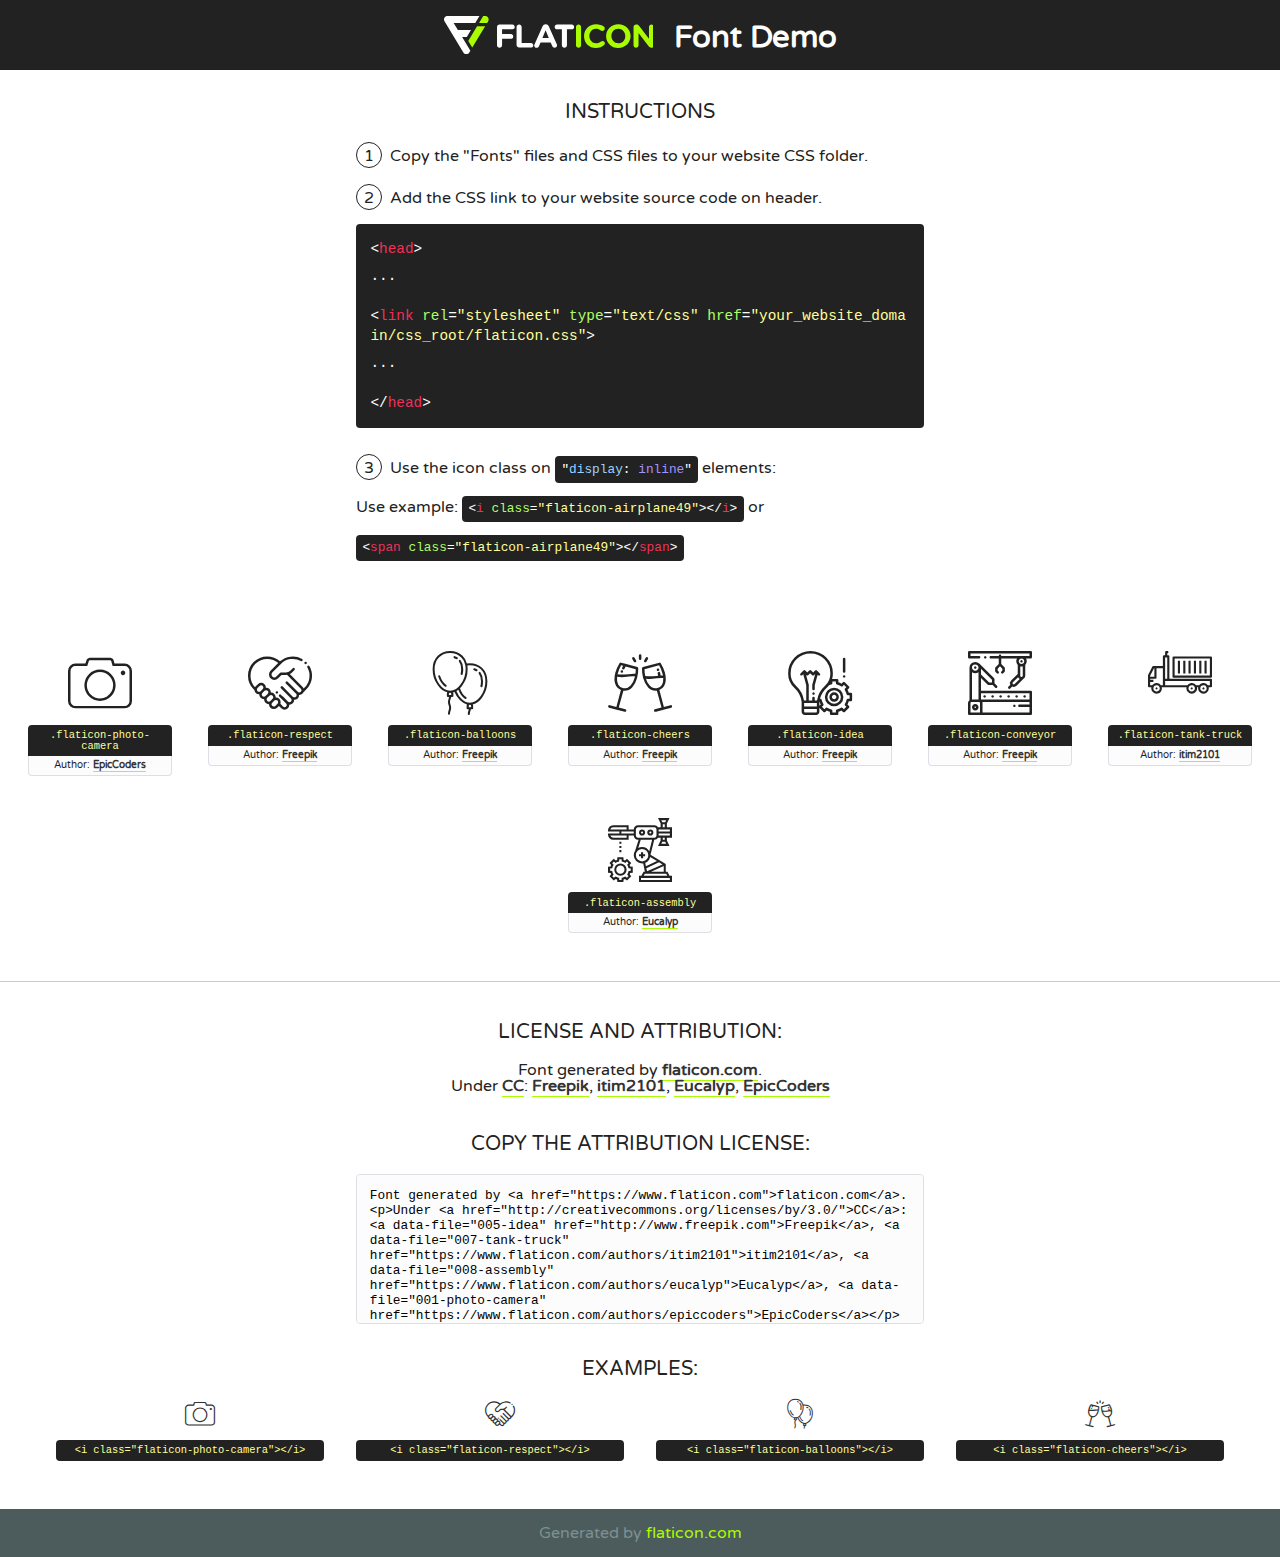
<file: flaticon/flaticon.html>
<!DOCTYPE html>
<!--
  Flaticon icon font: Flaticon
  Creation date: 29/11/2018 06:17
-->
<html>
<!DOCTYPE html>
<html>

<head>
    <title>Flaticon WebFont</title>
    <link href="http://fonts.googleapis.com/css?family=Varela+Round" rel="stylesheet" type="text/css" />
    <link rel="stylesheet" type="text/css" href="flaticon.css">
    <meta charset="UTF-8">
    <style>
    html, body, div, span, applet, object, iframe,
    h1, h2, h3, h4, h5, h6, p, blockquote, pre,
    a, abbr, acronym, address, big, cite, code,
    del, dfn, em, img, ins, kbd, q, s, samp,
    small, strike, strong, sub, sup, tt, var,
    b, u, i, center,
    dl, dt, dd, ol, ul, li,
    fieldset, form, label, legend,
    table, caption, tbody, tfoot, thead, tr, th, td,
    article, aside, canvas, details, embed, 
    figure, figcaption, footer, header, hgroup, 
    menu, nav, output, ruby, section, summary,
    time, mark, audio, video {
        margin: 0;
        padding: 0;
        border: 0;
        font-size: 100%;
        font: inherit;
        vertical-align: baseline;
    }
    /* HTML5 display-role reset for older browsers */
    article, aside, details, figcaption, figure, 
    footer, header, hgroup, menu, nav, section {
        display: block;
    }
    body {
        line-height: 1;
    }
    ol, ul {
        list-style: none;
    }
    blockquote, q {
        quotes: none;
    }
    blockquote:before, blockquote:after,
    q:before, q:after {
        content: '';
        content: none;
    }
    table {
        border-collapse: collapse;
        border-spacing: 0;
    }
    body {
        font-family: 'Varela Round', Helvetica, Arial, sans-serif;
        font-size: 16px;
        color: #222;
    }
    a {
        color: #333;
        border-bottom: 1px solid #a9fd00;
        font-weight: bold;
        text-decoration: none;
    }
    * {
        -moz-box-sizing: border-box;
        -webkit-box-sizing: border-box;
        box-sizing: border-box;
        margin: 0;
        padding: 0;
    }
    [class^="flaticon-"]:before, [class*=" flaticon-"]:before, [class^="flaticon-"]:after, [class*=" flaticon-"]:after {
        font-family: Flaticon;
        font-size: 30px;
        font-style: normal;
        margin-left: 20px;
        color: #333;
    }
    .wrapper {
        max-width: 600px;
        margin: auto;
        padding: 0 1em;
    }
    .title {
        font-size: 1.25em;
        text-align: center;
        margin-bottom: 1em;
        text-transform: uppercase;
    }
    header {
        text-align: center;
        background-color: #222;
        color: #fff;
        padding: 1em;
    }
    header .logo {
        width: 210px;
        height: 38px;
        display: inline-block;
        vertical-align: middle;
        margin-right: 1em;
        border: none;
    }
    header strong {
        font-size: 1.95em;
        font-weight: bold;
        vertical-align: middle;
        margin-top: 5px;
        display: inline-block;
    }
    .demo {
        margin: 2em auto;
        line-height: 1.25em;
    }
    .demo ul li {
        margin-bottom: 1em;
    }
    .demo ul li .num {
        color: #222;
        border-radius: 20px;
        display: inline-block;
        width: 26px;
        padding: 3px;
        height: 26px;
        text-align: center;
        margin-right: 0.5em;
        border: 1px solid #222;
    }
    .demo ul li code {
        background-color: #222;
        border-radius: 4px;
        padding: 0.25em 0.5em;
        display: inline-block;
        color: #fff;
        font-family: Consolas,Monaco,Lucida Console,Liberation Mono,DejaVu Sans Mono,Bitstream Vera Sans Mono,Courier New, monospace;
        font-weight: lighter;
        margin-top: 1em;
        font-size: 0.8em;
        word-break: break-all;
    }
    .demo ul li code.big {
        padding: 1em;
        font-size: 0.9em;
    }
    .demo ul li code .red {
        color: #EF3159;
    }
    .demo ul li code .green {
        color: #ACFF65;
    }
    .demo ul li code .yellow {
        color: #FFFF99;
    }
    .demo ul li code .blue {
        color: #99D3FF;
    }
    .demo ul li code .purple {
        color: #A295FF;
    }
    .demo ul li code .dots {
        margin-top: 0.5em;
        display: block;
    }
    #glyphs {
        border-bottom: 1px solid #ccc;
        padding: 2em 0;
        text-align: center;
    }
    .glyph {
        display: inline-block;
        width: 9em;
        margin: 1em;
        text-align: center;
        vertical-align: top;
        background: #FFF;
    }
    .glyph .glyph-icon {
        padding: 10px;
        display: block;
        font-family:"Flaticon";
        font-size: 64px;
        line-height: 1;
    }
    .glyph .glyph-icon:before {
        font-size: 64px;
        color: #222;
        margin-left: 0;
    }
    .class-name {
        font-size: 0.65em;
        background-color: #222;
        color: #fff;
        border-radius: 4px 4px 0 0;
        padding: 0.5em;
        color: #FFFF99;
        font-family: Consolas,Monaco,Lucida Console,Liberation Mono,DejaVu Sans Mono,Bitstream Vera Sans Mono,Courier New, monospace;
    }
    .author-name {
        font-size: 0.6em;
        background-color: #fcfcfd;
        border: 1px solid #DEDEE4;
        border-top: 0;
        border-radius: 0 0 4px 4px;
        padding: 0.5em;
    }
    .class-name:last-child {
        font-size: 10px;
        color:#888;
    }
    .class-name:last-child a {
        font-size: 10px;
        color:#555;
    }
    .class-name:last-child a:hover {
        color:#a9fd00;
    }
    .glyph > input {
        display: block;
        width: 100px;
        margin: 5px auto;
        text-align: center;
        font-size: 12px;
        cursor: text;
    }
    .glyph > input.icon-input {
        font-family:"Flaticon";
        font-size: 16px;
        margin-bottom: 10px;
    }
    .attribution .title {
        margin-top: 2em;
    }
    .attribution textarea {
        background-color: #fcfcfd;
        padding: 1em;
        border: none;
        box-shadow: none;
        border: 1px solid #DEDEE4;
        border-radius: 4px;
        resize: none;
        width: 100%;
        height: 150px;
        font-size: 0.8em;
        font-family: Consolas,Monaco,Lucida Console,Liberation Mono,DejaVu Sans Mono,Bitstream Vera Sans Mono,Courier New, monospace;
        -webkit-appearance: none;
    }
    .iconsuse {
        margin: 2em auto;
        text-align: center;
        max-width: 1200px;
    }
    .iconsuse:after {
        content: '';
        display: table;
        clear: both;
    }
    .iconsuse .image {
        float: left;
        width: 25%;
        padding: 0 1em;
    }
    .iconsuse .image p {
        margin-bottom: 1em;
    }
    .iconsuse .image span {
        display: block;
        font-size: 0.65em;
        background-color: #222;
        color: #fff;
        border-radius: 4px;
        padding: 0.5em;
        color: #FFFF99;
        margin-top: 1em;
        font-family: Consolas,Monaco,Lucida Console,Liberation Mono,DejaVu Sans Mono,Bitstream Vera Sans Mono,Courier New, monospace;
    }
    #footer {
        text-align: center;
        background-color: #4C5B5C;
        color: #7c9192;
        padding: 1em;
    }
    #footer a {
        border: none;
        color: #a9fd00;
        font-weight: normal;
    }
    @media (max-width: 960px) {
        .iconsuse .image {
            width: 50%;
        }
    }
    @media (max-width: 560px) {
        .iconsuse .image {
            width: 100%;
        }
    }
    </style>
</head>

<body class="characters-off">

    <header>
        <a href="https://www.flaticon.com" target="_blank" class="logo">
            <svg version="1.1" xmlns="http://www.w3.org/2000/svg" xmlns:xlink="http://www.w3.org/1999/xlink" xmlns:a="http://ns.adobe.com/AdobeSVGViewerExtensions/3.0/" viewBox="0 0 560.875 102.036" enable-background="new 0 0 560.875 102.036" xml:space="preserve">
                <defs>
                </defs>
                <g>
                    <g class="letters">
                        <path fill="#ffffff" d="M141.596,29.675c0-3.777,2.985-6.767,6.764-6.767h34.438c3.426,0,6.15,2.728,6.15,6.15
                        c0,3.43-2.724,6.149-6.15,6.149h-27.674v13.091h23.719c3.429,0,6.151,2.724,6.151,6.15c0,3.43-2.723,6.149-6.151,6.149h-23.719
                        v17.574c0,3.773-2.986,6.761-6.764,6.761c-3.779,0-6.764-2.989-6.764-6.761V29.675z"></path>
                        <path fill="#ffffff" d="M193.844,29.149c0-3.781,2.985-6.767,6.764-6.767c3.776,0,6.763,2.985,6.763,6.767v42.957h25.039
                        c3.426,0,6.149,2.726,6.149,6.153c0,3.425-2.723,6.15-6.149,6.15h-31.802c-3.779,0-6.764-2.986-6.764-6.768V29.149z"></path>
                        <path fill="#ffffff" d="M241.891,75.71l21.438-48.407c1.492-3.341,4.215-5.357,7.906-5.357h0.792
                        c3.686,0,6.323,2.017,7.815,5.357l21.439,48.407c0.436,0.967,0.701,1.845,0.701,2.723c0,3.602-2.809,6.501-6.414,6.501
                        c-3.161,0-5.269-1.845-6.499-4.655l-4.132-9.661h-27.059l-4.301,10.102c-1.144,2.631-3.426,4.214-6.237,4.214
                        c-3.517,0-6.24-2.81-6.24-6.325C241.1,77.64,241.451,76.677,241.891,75.71z M279.932,58.666l-8.521-20.297l-8.526,20.297H279.932
                        z"></path>
                        <path fill="#ffffff" d="M314.864,35.387H301.86c-3.429,0-6.239-2.813-6.239-6.238c0-3.429,2.811-6.24,6.239-6.24h39.533
                        c3.426,0,6.237,2.811,6.237,6.24c0,3.425-2.811,6.238-6.237,6.238h-13.001v42.785c0,3.773-2.99,6.761-6.764,6.761
                        c-3.779,0-6.764-2.989-6.764-6.761V35.387z"></path>
                        <path fill="#A9FD00" d="M352.615,29.149c0-3.781,2.985-6.767,6.767-6.767c3.774,0,6.761,2.985,6.761,6.767v49.024
                        c0,3.773-2.987,6.761-6.761,6.761c-3.781,0-6.767-2.989-6.767-6.761V29.149z"></path>
                        <path fill="#A9FD00" d="M374.132,53.836v-0.179c0-17.481,13.178-31.801,32.065-31.801c9.22,0,15.459,2.458,20.557,6.238
                        c1.402,1.054,2.637,2.985,2.637,5.357c0,3.692-2.985,6.59-6.681,6.59c-1.845,0-3.071-0.702-4.044-1.319
                        c-3.776-2.813-7.729-4.393-12.562-4.393c-10.364,0-17.831,8.611-17.831,19.154v0.173c0,10.542,7.291,19.329,17.831,19.329
                        c5.715,0,9.492-1.756,13.359-4.834c1.049-0.874,2.458-1.491,4.039-1.491c3.429,0,6.325,2.813,6.325,6.236
                        c0,2.106-1.056,3.78-2.282,4.834c-5.539,4.834-12.036,7.733-21.878,7.733C387.572,85.464,374.132,71.493,374.132,53.836z"></path>
                        <path fill="#A9FD00" d="M433.009,53.836v-0.179c0-17.481,13.79-31.801,32.766-31.801c18.981,0,32.592,14.143,32.592,31.628v0.173
                        c0,17.483-13.785,31.807-32.769,31.807C446.625,85.464,433.009,71.32,433.009,53.836z M484.224,53.836v-0.179
                        c0-10.539-7.725-19.326-18.626-19.326c-10.893,0-18.449,8.611-18.449,19.154v0.173c0,10.542,7.73,19.329,18.626,19.329
                        C476.676,72.986,484.224,64.378,484.224,53.836z"></path>
                        <path fill="#A9FD00" d="M506.233,29.321c0-3.774,2.99-6.763,6.767-6.763h1.401c3.252,0,5.183,1.583,7.029,3.953l26.093,34.265
                        V29.059c0-3.692,2.99-6.677,6.681-6.677c3.683,0,6.671,2.985,6.671,6.677v48.934c0,3.78-2.987,6.765-6.764,6.765h-0.436
                        c-3.257,0-5.188-1.581-7.034-3.953l-27.056-35.492v32.944c0,3.687-2.985,6.676-6.678,6.676c-3.683,0-6.673-2.989-6.673-6.676
                        V29.321z"></path>
                    </g>
                    <g class="insignia">
                        <path fill="#ffffff" d="M48.372,56.137h12.517l11.156-18.537H37.186L25.688,18.539h57.825L94.668,0H9.271
                        C5.925,0,2.842,1.801,1.198,4.716c-1.644,2.907-1.593,6.482,0.134,9.343l50.38,83.501c1.678,2.781,4.689,4.476,7.938,4.476
                        c3.246,0,6.257-1.695,7.935-4.476l2.898-4.804L48.372,56.137z"></path>
                        <g class="i">
                            <path fill="#A9FD00" d="M93.575,18.539h0.031v0.004l21.652,0.004l2.705-4.488c1.727-2.861,1.778-6.436,0.133-9.343
                            C116.454,1.801,113.371,0,110.026,0h-5.294L93.575,18.539z"></path>
                            <polygon fill="#A9FD00" points="88.291,27.356 64.725,66.486 75.519,84.404 109.942,27.356"></polygon>
                        </g>
                    </g>
                </g>
            </svg>
        </a>
        <strong>Font Demo</strong>
    </header>


    <section class="demo wrapper">

        <p class="title">Instructions</p>

        <ul>
            <li>
                <span class="num">1</span>Copy the "Fonts" files and CSS files to your website CSS folder.
            </li>
            <li>
                <span class="num">2</span>Add the CSS link to your website source code on header.
                <code class="big">
                    &lt;<span class="red">head</span>&gt;
                    <br/><span class="dots">...</span>
                    <br/>&lt;<span class="red">link</span> <span class="green">rel</span>=<span class="yellow">"stylesheet"</span> <span class="green">type</span>=<span class="yellow">"text/css"</span> <span class="green">href</span>=<span class="yellow">"your_website_domain/css_root/flaticon.css"</span>&gt;
                    <br/><span class="dots">...</span>
                    <br/>&lt;/<span class="red">head</span>&gt;
                </code>
            </li>

            <li>
                <p>
                    <span class="num">3</span>Use the icon class on <code>"<span class="blue">display</span>:<span class="purple"> inline</span>"</code> elements:
                    <br />
                    Use example: <code>&lt;<span class="red">i</span> <span class="green">class</span>=<span class="yellow">&quot;flaticon-airplane49&quot;</span>&gt;&lt;/<span class="red">i</span>&gt;</code> or <code>&lt;<span class="red">span</span> <span class="green">class</span>=<span class="yellow">&quot;flaticon-airplane49&quot;</span>&gt;&lt;/<span class="red">span</span>&gt;</code>
            </li>
        </ul>

    </section>




   <section id="glyphs">          
    
      
        <div class="glyph"><div class="glyph-icon flaticon-photo-camera"></div>
            <div class="class-name">.flaticon-photo-camera</div>
            <div class="author-name">Author: <a data-file="001-photo-camera" href="https://www.flaticon.com/authors/epiccoders">EpicCoders</a> </div> 
        </div>        
        
        <div class="glyph"><div class="glyph-icon flaticon-respect"></div>
            <div class="class-name">.flaticon-respect</div>
            <div class="author-name">Author: <a data-file="002-respect" href="http://www.freepik.com">Freepik</a> </div> 
        </div>        
        
        <div class="glyph"><div class="glyph-icon flaticon-balloons"></div>
            <div class="class-name">.flaticon-balloons</div>
            <div class="author-name">Author: <a data-file="003-balloons" href="http://www.freepik.com">Freepik</a> </div> 
        </div>        
        
        <div class="glyph"><div class="glyph-icon flaticon-cheers"></div>
            <div class="class-name">.flaticon-cheers</div>
            <div class="author-name">Author: <a data-file="004-cheers" href="http://www.freepik.com">Freepik</a> </div> 
        </div>        
        
        <div class="glyph"><div class="glyph-icon flaticon-idea"></div>
            <div class="class-name">.flaticon-idea</div>
            <div class="author-name">Author: <a data-file="005-idea" href="http://www.freepik.com">Freepik</a> </div> 
        </div>        
        
        <div class="glyph"><div class="glyph-icon flaticon-conveyor"></div>
            <div class="class-name">.flaticon-conveyor</div>
            <div class="author-name">Author: <a data-file="006-conveyor" href="http://www.freepik.com">Freepik</a> </div> 
        </div>        
        
        <div class="glyph"><div class="glyph-icon flaticon-tank-truck"></div>
            <div class="class-name">.flaticon-tank-truck</div>
            <div class="author-name">Author: <a data-file="007-tank-truck" href="https://www.flaticon.com/authors/itim2101">itim2101</a> </div> 
        </div>        
        
        <div class="glyph"><div class="glyph-icon flaticon-assembly"></div>
            <div class="class-name">.flaticon-assembly</div>
            <div class="author-name">Author: <a data-file="008-assembly" href="https://www.flaticon.com/authors/eucalyp">Eucalyp</a> </div> 
        </div>        
        

    </section>



    <section class="attribution wrapper"   style="text-align:center;">

      <div class="title">License and attribution:</div><div class="attrDiv">Font generated by <a href="https://www.flaticon.com">flaticon.com</a>. <div><p>Under <a href="http://creativecommons.org/licenses/by/3.0/">CC</a>: <a data-file="005-idea" href="http://www.freepik.com">Freepik</a>, <a data-file="007-tank-truck" href="https://www.flaticon.com/authors/itim2101">itim2101</a>, <a data-file="008-assembly" href="https://www.flaticon.com/authors/eucalyp">Eucalyp</a>, <a data-file="001-photo-camera" href="https://www.flaticon.com/authors/epiccoders">EpicCoders</a></p>  </div>
      </div>
      <div class="title">Copy the Attribution License:</div>

    <textarea onclick="this.focus();this.select();">Font generated by &lt;a href=&quot;https://www.flaticon.com&quot;&gt;flaticon.com&lt;/a&gt;. <p>Under <a href="http://creativecommons.org/licenses/by/3.0/">CC</a>: <a data-file="005-idea" href="http://www.freepik.com">Freepik</a>, <a data-file="007-tank-truck" href="https://www.flaticon.com/authors/itim2101">itim2101</a>, <a data-file="008-assembly" href="https://www.flaticon.com/authors/eucalyp">Eucalyp</a>, <a data-file="001-photo-camera" href="https://www.flaticon.com/authors/epiccoders">EpicCoders</a></p>  
     </textarea>

    </section>

    <section class="iconsuse">

          <div class="title">Examples:</div>            
             
            <div class="image">
                <p>
                    <i class="glyph-icon flaticon-photo-camera"></i> 
                    <span>&lt;i class=&quot;flaticon-photo-camera&quot;&gt;&lt;/i&gt;</span>
                </p>
            </div>
            
            <div class="image">
                <p>
                    <i class="glyph-icon flaticon-respect"></i> 
                    <span>&lt;i class=&quot;flaticon-respect&quot;&gt;&lt;/i&gt;</span>
                </p>
            </div>
            
            <div class="image">
                <p>
                    <i class="glyph-icon flaticon-balloons"></i> 
                    <span>&lt;i class=&quot;flaticon-balloons&quot;&gt;&lt;/i&gt;</span>
                </p>
            </div>
            
            <div class="image">
                <p>
                    <i class="glyph-icon flaticon-cheers"></i> 
                    <span>&lt;i class=&quot;flaticon-cheers&quot;&gt;&lt;/i&gt;</span>
                </p>
            </div>
                       
        </div>
                            
    </section>

<div id="footer">
    <div>Generated by <a href="https://www.flaticon.com">flaticon.com</a>
    </div>
</div>



</body>
</html>
</file>
<file: flaticon/flaticon.css>
/*
  	Flaticon icon font: Flaticon
  	Creation date: 29/11/2018 06:17
  	*/

@font-face {
  font-family: "Flaticon";
  src: url("./Flaticon.eot");
  src: url("./Flaticon.eot?#iefix") format("embedded-opentype"),
       url("./Flaticon.woff") format("woff"),
       url("./Flaticon.ttf") format("truetype"),
       url("./Flaticon.svg#Flaticon") format("svg");
  font-weight: normal;
  font-style: normal;
}

@media screen and (-webkit-min-device-pixel-ratio:0) {
  @font-face {
    font-family: "Flaticon";
    src: url("./Flaticon.svg#Flaticon") format("svg");
  }
}

[class^="flaticon-"]:before, [class*=" flaticon-"]:before,
[class^="flaticon-"]:after, [class*=" flaticon-"]:after {   
font-family: Flaticon;
font-size: 40px;
font-style: normal;
margin-left: 0px;
}

.flaticon-photo-camera:before { content: "\f100"; }
.flaticon-respect:before { content: "\f101"; }
.flaticon-balloons:before { content: "\f102"; }
.flaticon-cheers:before { content: "\f103"; }
.flaticon-idea:before { content: "\f104"; }
.flaticon-conveyor:before { content: "\f105"; }
.flaticon-tank-truck:before { content: "\f106"; }
.flaticon-assembly:before { content: "\f107"; }
</file>
